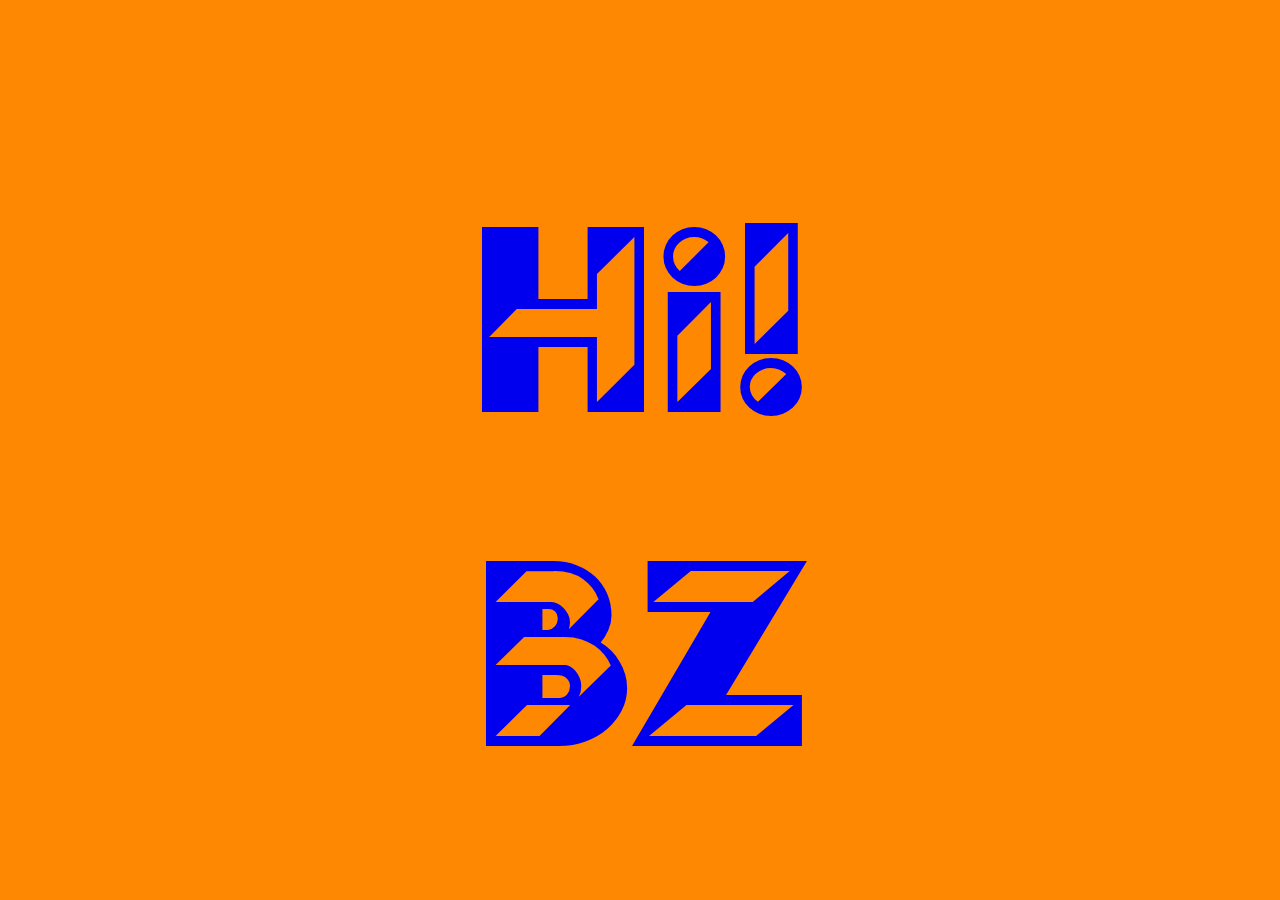
<file: index.html>
<!DOCTYPE html>
<html>
    <head>
      <meta charset="urf-8">
      <meta name="viewport" content="width=device-width, initial-scale=1">
        <title>Hi!BZ</title>
    	<link rel="stylesheet" href="style.css" type="text/css"/>
        <script src="https://code.jquery.com/jquery-1.12.0.min.js"></script>
        <script src="script.js"></script>
    </head>

    <body>

        <div class="bg"></div>
        <div class="text">
          <a class="trigger" id="pjo" href="project1/project1.html">H</a><a class="trigger" id="pj2" href="project2/project2.html">i</a><a class="trigger" id="stp" href="https://blairyuezhang.github.io/Room_255/">!</a><br/>
          <a class="trigger" id="pj3" href="project3/project3.html">B</a><a class="trigger" id="pj4" href="project4/project4.html">Z</a>
        </div>

        <div class="project" id="one">Project 1</div>
        <div class="project" id="two">Project 2</div>
        <div class="project" id="three">Project 3</div>
        <div class="project" id="four">Project 4</div>
        <div class="project" id="thesis">Senior Thesis Project</div>

    </body>

</html>
</file>
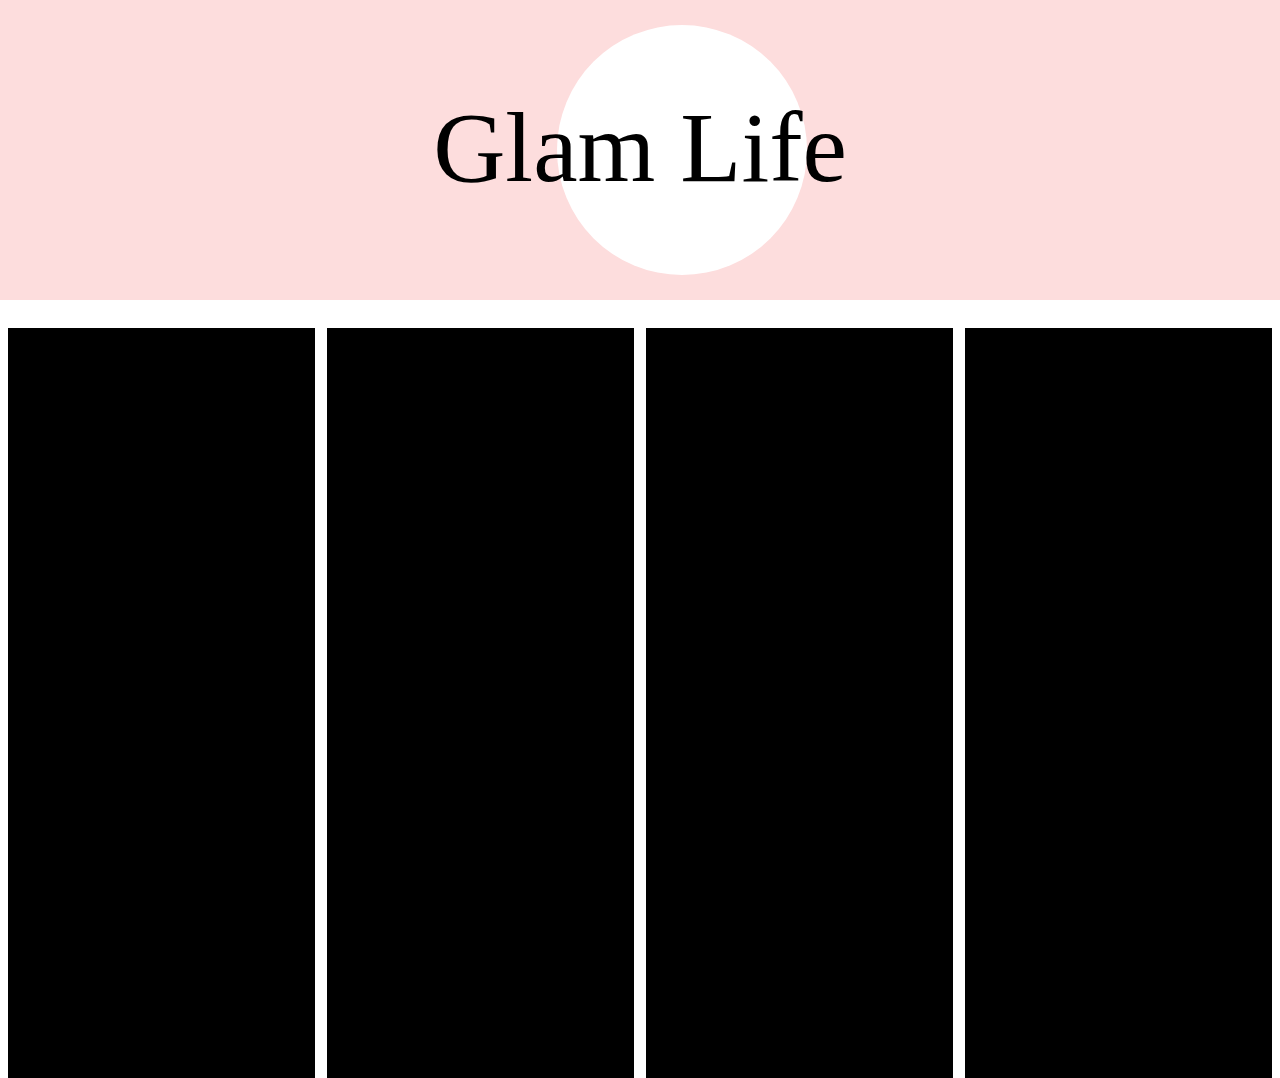
<file: project1/project1.html>
<!DOCTYPE html>
<html>
    <head>
        <title>Archive</title>
    	<link rel="stylesheet" href="project1.css" type="text/css"/>
    	<script src="https://code.jquery.com/jquery-1.12.0.min.js"></script>
        <script src="script.js"></script>
        
    </head>
   
    <body>
        
        <div class="header">
            <div class="circle"></div>
            <div class="title">Glam Life</div>
        </div>
        <div class="column fundation"></div>
        <div class="column eye"></div>
        <div class="column lip"></div>
        <div class="column face"></div>
        <div class="text t1"><h1 class="ta">TOO FACED hangover 3 in 1 prime&setting spray/</br>
            NARS sheer glow fundation/</br>
            TARTE shape tape concealer/</br>
            CHANEL natural finish loose powder
        </h1></div>
        <div class="text t2"><h1 class="tb">ABH brow wiz/</br>
        ABH clear brow gel/</br>
        URBAN DECAY heat palette/</br>
        BOBBI BROWN long wear gel eyeliner/</br>
        TOO FACED better than sex mascara</h1></div>
        <div class="text t3"><h1 class="tc">BUXOM plumpline lip liner/</br>
        L'OREAL infallible paints</h1></div>
        <div class="text t4"><h1 class="td">TOO FACED chocolate soleil/</br>
        TOO FACED peach-infused blush/</br>
        DIOR skin nude air luminizer/</br>
        KVD lock it setting spray</h1></div>
        

        
        
    </body>

</html>
</file>
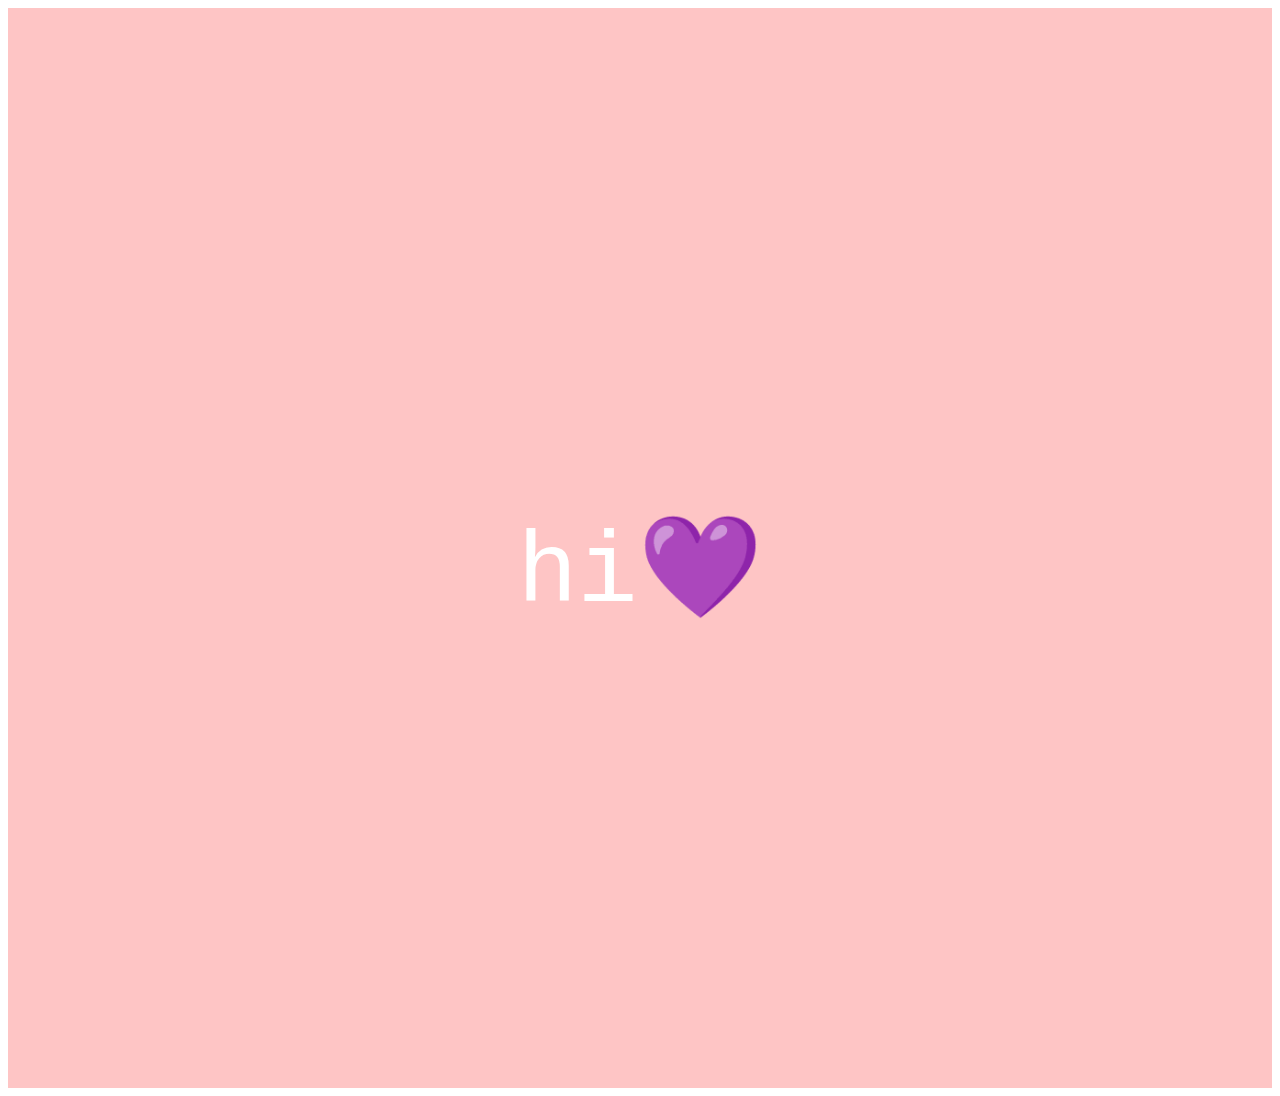
<file: project_practice/project2.html>
<!DOCTYPE html>
<html>
    <head>
        <title>Project 2</title>
        <meta charset='utf-8'>
    	<link rel="stylesheet" href="project2.css" type="text/css"/>
        <script src="https://code.jquery.com/jquery-1.12.0.min.js"></script>
        <script src="script.js"></script>
    </head>
   
    <body>
        
        <div class="bg">hi💜</div>
        
    </body>

</html>
</file>
<file: style.css>
@font-face{
    font-family: 'FerrusClassic';
    src: url('https://blairyuezhang.github.io/web_advanced/FerrusClassicBold.ttf') format('truetype');
    font-weight: normal;
    font-style: normal;
}

.ace_content{
    font-family: 'FerrusClassic';
}

body {
    background: #FE8801;
}

.bg {
    position: absolute;
    top: 0;
    right: 0;
    bottom: 0;
    left: 0;
    width: 100%;
    height: 100%;
    background-color: #0000FF;
    display: none;
    z-index: -1;
}

.text {
    margin-top: 12%;
    background-color: transparent;
    color: #0000FF;
    font-family: 'FerrusClassic';
    font-size: 1500%;
    text-align: center;
}

.trigger:link {
    font-family: 'FerrusClassic';
    background-color: transparent;
    text-decoration: none;
}

.trigger:visited {
    color: #0000FF;
    background-color: transparent;
    text-decoration: none;
}

.trigger:hover {
    color: #FE8801;
    background-color: transparent;
    text-decoration: none;
}

.project{
  position: absolute;
  left: 70%;
  top: 50vh;
  width: 20%;
  height: auto;
  font-size: 200%;
  font-family: monospace;
  display: none;
  color: #FE8801;
}
</file>
<file: project1/project1.css>
@font-face{
    font-family: 'shamer';
    src: url('https://blairyuezhang.github.io/web_advanced/Shamber.ttf') format('truetype');
    font-weight: normal;
    font-style: normal;
}

@font-face{
    font-family: 'rither';
    src: url('https://blairyuezhang.github.io/web_advanced/rither.ttf') format('truetype');
    font-weight: normal;
    font-style: normal;
}

.ace_content{
    font-family: 'shamber';
}

.ace_content{
    font-family: 'rither';
}

body {
    cursor: default;
}

.header {
    position: fixed;
    top: 0;
    left: 0;
    width: 100%;
    height: 300px;
    background: #FDDDDD;
    display: inline-block;
}

.circle {
    position: fixed;
    top: 25px;
    left: 43.5%;
	border-radius: 50%;
	width: 250px;
	height: 250px; 
	background: #FFFFFF;
	display: inline-block
}

.title {
    position: fixed;
    top: 90px;
    width: 100%;
    text-align: center;
    font-family: 'shamber';
    font-size: 100px;
}

.column {
    position: relative;
    top: 320px;
    left: 0;
    margin:0;
    height: 750px;
    background:#000000;
    float: left;
    display: block;
}

.fundation {
    margin-right: 1%;
    width: 24.25%;
}

.eye {
    margin-right: 1%;
    width: 24.25%;
}

.lip {
    margin-right: 1%;
    width: 24.25%;
}

.face {
    width: 24.25%;
}

.text {
    position: absolute;
    margin: 0;
    top: 328px;
    width: 100%;
    height: 750px;
    background-color:#000000;
    font-family: 'rither';
    font-size: 600%;
    color: #FFFFFF;
    text-align: center;
    display: none;
}

h1 {
    margin-top: 0;
    margin-bottom: 0;
}

.t1 {
    font-size: 200%;
}

.ta {
    margin-top: 250px;
}

.t2 {
    font-size: 200%;
}

.tb {
    margin-top: 230px;
}

.t3 {
    font-size: 200%;
}

.tc {
    margin-top: 290px;
}

.t4 {
    font-size: 200%;
}

.td {
    margin-top: 250px;
}
</file>
<file: project_practice/project2.css>
.bg{
    margin: 0;
    padding-top: 500px;
    width: 100%;
    height: 580px;
    background:#FEC5C5;
    font-size: 100px;
    font-family: monospace;
    color: white;
    text-align: center
}
</file>
